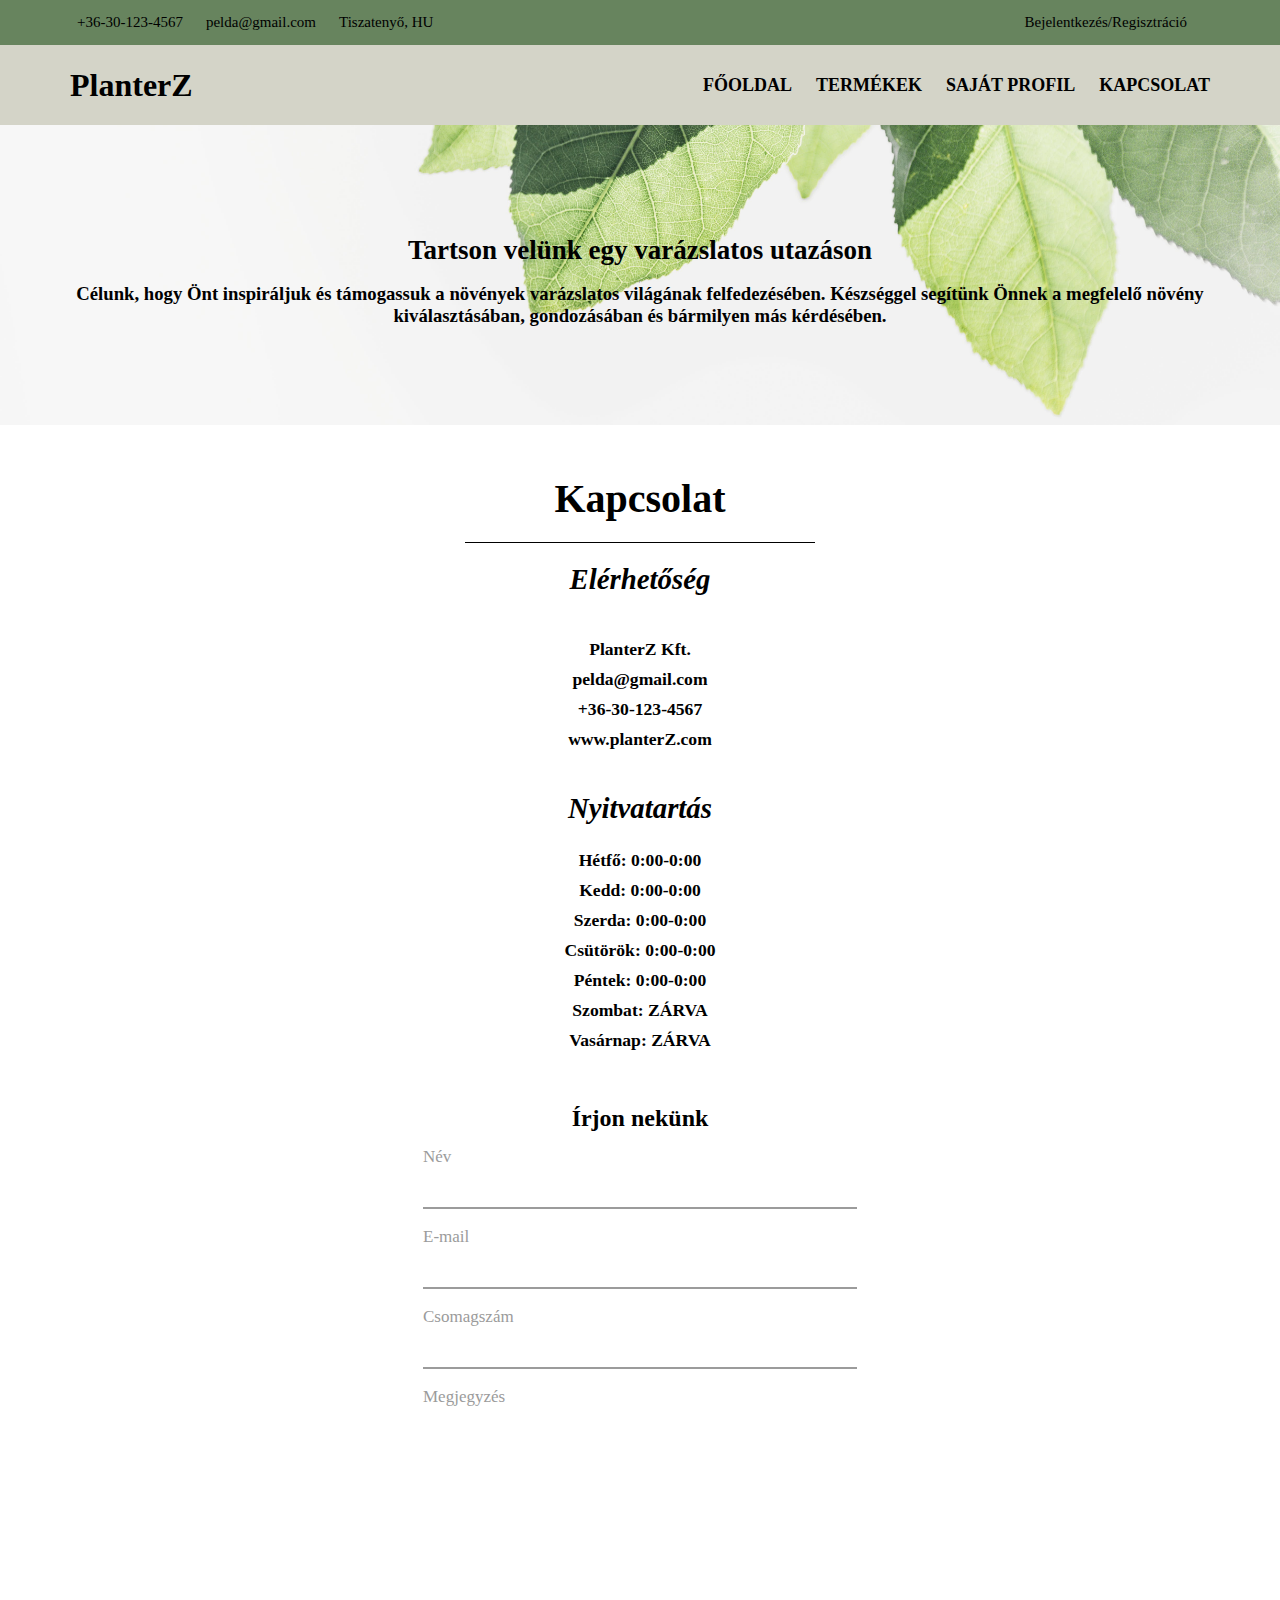
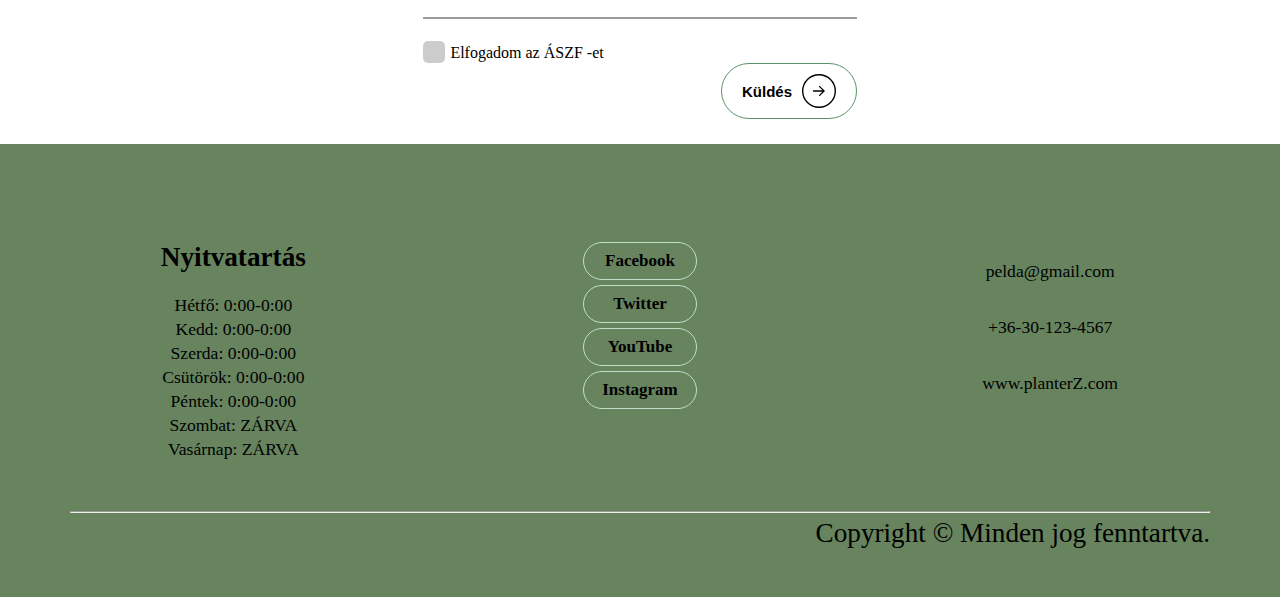
<file: contact.html>
<!DOCTYPE html>
<html lang="en">
  <head>
    <meta charset="UTF-8" />
    <meta name="viewport" content="width=device-width, initial-scale=1.0" />
    <link rel="icon" href="assets/images/favicon.svg" />
    <link rel="stylesheet" href="css/style.css" />
    <link rel="stylesheet" href="css/contact.css" />
    <link
      rel="stylesheet"
      href="https://cdnjs.cloudflare.com/ajax/libs/font-awesome/6.5.1/css/all.min.css"
      integrity="sha512-DTOQO9RWCH3ppGqcWaEA1BIZOC6xxalwEsw9c2QQeAIftl+Vegovlnee1c9QX4TctnWMn13TZye+giMm8e2LwA=="
      crossorigin="anonymous"
      referrerpolicy="no-referrer"
    />
    <script src="js/index.js" defer></script>
    <title>PlanterZ | Kapcsolat</title>
  </head>
  <body>
    <div class="top-header-container">
      <section class="top-header">
        <div class="left">
          <div class="top-header-item">
            <i class="fa-solid fa-phone" style="color: #000000"></i>
            <a href="tel:06301234567">+36-30-123-4567</a>
          </div>
          <div class="top-header-item">
            <i class="fa-solid fa-envelope" style="color: #000000"></i>
            <a href="mailto:pelda@gmail.com">pelda@gmail.com</a>
          </div>
          <div class="top-header-item">
            <i class="fa-solid fa-location-dot" style="color: #000000"></i>
            <p>Tiszatenyő, HU</p>
          </div>
        </div>
        <div class="right">
          <div class="top-header-item">
            <i class="fa-solid fa-user" style="color: #000000"></i>
            <a href="login.html"> Bejelentkezés/Regisztráció</a>
          </div>
          <div class="top-header-cart">
            <button id="cartBtn" type="submit">
              <div class="bag-icon">
                <i class="fa-solid fa-cart-shopping" style="color: #000000"></i>
              </div>
            </button>
            <div id="cartModal" class="crt-modal">
              <div class="modal-text animate">
                <span class="close">&times;</span>
                <h2>A kosara üres</h2>
                <br />
                <p>Válogasson különböző, gyönyörű termékek közül.</p>
                <br />
                <div class="btn-cart">
                  <a href="products.html">
                    <button class="learn-more">
                      <span class="circle" aria-hidden="true">
                        <span class="icon arrow"></span>
                      </span>
                      <span class="button-text">Termékek</span>
                    </button>
                  </a>
                </div>
              </div>
            </div>
          </div>
        </div>
      </section>
    </div>
    <header>
      <nav>
        <div class="logo">
          <a href="index.html">
            <h1>PlanterZ</h1>
          </a>
        </div>
        <div class="hamburger">
          <div class="line-1"></div>
          <div class="line-2"></div>
          <div class="line-3"></div>
        </div>
        <ul class="nav-items">
          <li><a href="index.html">Főoldal</a></li>
          <li><a href="products.html">Termékek</a></li>
          <li><a href="login.html">Saját profil</a></li>
          <li><a href="contact.html">Kapcsolat</a></li>
        </ul>
      </nav>
    </header>
    <section class="hero">
      <div class="hero-box-container">
        <div class="hero-box">
          <h2>Tartson velünk egy varázslatos utazáson</h2>
          <hr />
          <h3>
            Célunk, hogy Önt inspiráljuk és támogassuk a növények varázslatos
            világának felfedezésében. Készséggel segítünk Önnek a megfelelő
            növény kiválasztásában, gondozásában és bármilyen más kérdésében.
          </h3>
        </div>
      </div>
    </section>
    <section class="main-contact">
      <div class="contact-container">
        <div class="base-contact">
          <h4>Kapcsolat</h4>
          <h5>Elérhetőség</h5>
          <br />
          <p>
            PlanterZ Kft.
            <br />
            <a href="mailto:pelda@gmail.com">pelda@gmail.com</a>
            <br />
            <a href="tel:+36-30-123-4567">+36-30-123-4567</a>
            <br />
            <a href="index.html">www.planterZ.com</a>
            <br />
          </p>
          <br />
          <h5>Nyitvatartás</h5>
          <p>
            Hétfő: 0:00-0:00
            <br />
            Kedd: 0:00-0:00
            <br />
            Szerda: 0:00-0:00
            <br />
            Csütörök: 0:00-0:00
            <br />
            Péntek: 0:00-0:00
            <br />
            Szombat: ZÁRVA
            <br />
            Vasárnap: ZÁRVA
          </p>
        </div>
      </div>
    </section>
    <section class="feedback">
      <div class="feedback-container">
        <div class="feedback-form">
          <h2>Írjon nekünk</h2>
          <div class="form__group field">
            <input
              type="text"
              class="form__field"
              required
              id="name"
              autocomplete="name"
            />
            <label for="name" class="form__label">Név</label>
          </div>
          <br />
          <div class="form__group field">
            <input
              type="text"
              class="form__field"
              required
              id="email"
              autocomplete="email"
            />
            <label for="email" class="form__label">E-mail</label>
          </div>
          <br />
          <div class="form__group field">
            <input type="text" class="form__field" required id="ordernmb" />
            <label for="ordernmb" class="form__label">Csomagszám</label>
          </div>
          <br />
          <div class="form__group field">
            <textarea
              type="text"
              class="form__field"
              cols="40"
              rows="10"
              required
              id="feedback"
            ></textarea>
            <label for="feedback" class="form__label">Megjegyzés</label>
          </div>
          <br />
          <div class="checkbox-main">
            <label class="container">
              <input name="chckbx" type="checkbox" />
              <div class="checkmark"></div>
            </label>
            <span class="aggre">
              Elfogadom az <a href="aszf.pdf">ÁSZF</a> -et</span
            >
          </div>
          <div class="feedback-button">
            <button class="send-btn" type="submit">
              <span>Küldés</span>
              <svg
                width="34"
                height="34"
                viewBox="0 0 74 74"
                fill="none"
                xmlns="http://www.w3.org/2000/svg"
              >
                <circle
                  cx="37"
                  cy="37"
                  r="35.5"
                  stroke="black"
                  stroke-width="3"
                ></circle>
                <path
                  d="M25 35.5C24.1716 35.5 23.5 36.1716 23.5 37C23.5 37.8284 24.1716 38.5 25 38.5V35.5ZM49.0607 38.0607C49.6464 37.4749 49.6464 36.5251 49.0607 35.9393L39.5147 26.3934C38.9289 25.8076 37.9792 25.8076 37.3934 26.3934C36.8076 26.9792 36.8076 27.9289 37.3934 28.5147L45.8787 37L37.3934 45.4853C36.8076 46.0711 36.8076 47.0208 37.3934 47.6066C37.9792 48.1924 38.9289 48.1924 39.5147 47.6066L49.0607 38.0607ZM25 38.5L48 38.5V35.5L25 35.5V38.5Z"
                  fill="black"
                ></path>
              </svg>
            </button>
          </div>
        </div>
      </div>
    </section>
    <footer>
      <div class="footer-top">
        <div class="footer-top-left">
          <div class="flex-container">
            <div class="text-content">
              <h2>Nyitvatartás</h2>
              <p>
                Hétfő: 0:00-0:00
                <br />
                Kedd: 0:00-0:00
                <br />
                Szerda: 0:00-0:00
                <br />
                Csütörök: 0:00-0:00
                <br />
                Péntek: 0:00-0:00
                <br />
                Szombat: ZÁRVA
                <br />
                Vasárnap: ZÁRVA
              </p>
            </div>
          </div>
        </div>
        <div class="footer-top-middle">
          <div class="flex-container">
            <div class="social">
              <a href="https://www.facebook.com/" target="_blank" class="fbook"
                ><i class="fa-brands fa-facebook" style="color: #000000"></i
                ><span>Facebook</span></a
              >
              <a href="https://www.twitter.com/" target="_blank" class="twitter"
                ><i class="fa-brands fa-x-twitter" style="color: #000000"></i
                ><span>Twitter</span></a
              >
              <a href="https://www.youtube.com/" target="_blank" class="ytube"
                ><i class="fa-brands fa-youtube" style="color: #000000"></i
                ><span>YouTube</span></a
              >
              <a href="https://www.instagram.com/" target="_blank" class="insta"
                ><i class="fa-brands fa-instagram" style="color: #000000"></i
                ><span>Instagram</span></a
              >
            </div>
          </div>
        </div>
        <div class="footer-top-right">
          <div class="flex-container">
            <i class="fa-solid fa-envelope" style="color: #000000"></i>
            <p>pelda@gmail.com</p>
          </div>
          <div class="flex-container">
            <i class="fa-solid fa-phone" style="color: #000000"></i>
            <p>+36-30-123-4567</p>
          </div>
          <div class="flex-container">
            <i class="fa-solid fa-globe" style="color: #000000"></i>
            <p>www.planterZ.com</p>
          </div>
        </div>
      </div>
      <hr />
      <div class="footer-bottom">
        <p>Copyright © Minden jog fenntartva.</p>
      </div>
    </footer>
  </body>
</html>
</file>
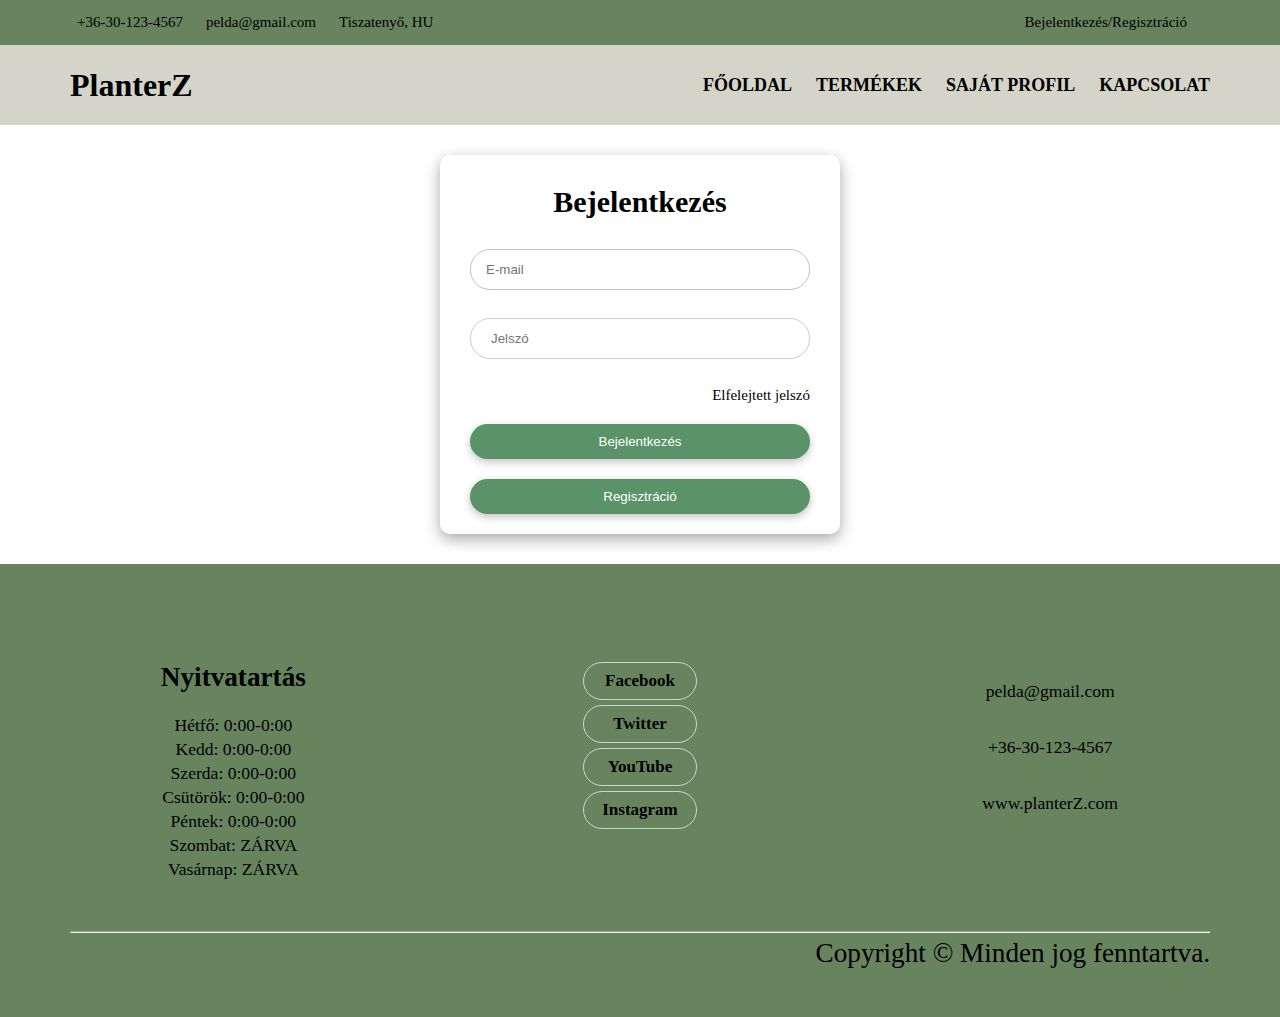
<file: login.html>
<!DOCTYPE html>
<html lang="en">
  <head>
    <meta charset="UTF-8" />
    <meta name="viewport" content="width=device-width, initial-scale=1.0" />
    <link rel="icon" href="assets/images/favicon.svg" />
    <link rel="stylesheet" href="css/style.css" />
    <link rel="stylesheet" href="css/login.css" />
    <link
      rel="stylesheet"
      href="https://cdnjs.cloudflare.com/ajax/libs/font-awesome/6.5.1/css/all.min.css"
      integrity="sha512-DTOQO9RWCH3ppGqcWaEA1BIZOC6xxalwEsw9c2QQeAIftl+Vegovlnee1c9QX4TctnWMn13TZye+giMm8e2LwA=="
      crossorigin="anonymous"
      referrerpolicy="no-referrer"
    />
    <title>PlanterZ | Bejelentkezés/Regisztráció</title>
    <script src="js/index.js" defer></script>
  </head>
  <body>
    <div class="top-header-container">
      <section class="top-header">
        <div class="left">
          <div class="top-header-item">
            <i class="fa-solid fa-phone" style="color: #000000"></i>
            <a href="tel:06301234567">+36-30-123-4567</a>
          </div>
          <div class="top-header-item">
            <i class="fa-solid fa-envelope" style="color: #000000"></i>
            <a href="mailto:pelda@gmail.com">pelda@gmail.com</a>
          </div>
          <div class="top-header-item">
            <i class="fa-solid fa-location-dot" style="color: #000000"></i>
            <p>Tiszatenyő, HU</p>
          </div>
        </div>
        <div class="right">
          <div class="top-header-item">
            <i class="fa-solid fa-user" style="color: #000000"></i>
            <a href="login.html"> Bejelentkezés/Regisztráció</a>
          </div>
          <div class="top-header-cart">
            <button id="cartBtn" type="submit">
              <div class="bag-icon">
                <i class="fa-solid fa-cart-shopping" style="color: #000000"></i>
              </div>
            </button>
            <div id="cartModal" class="crt-modal">
              <div class="modal-text animate">
                <span class="close">&times;</span>
                <h2>A kosara üres</h2>
                <br>
                <p>Válogasson különböző, gyönyörű termékek közül.</p>
                <br>
                <div class="btn-cart">
                  <a href="products.html">
                    <button class="learn-more">
                      <span class="circle" aria-hidden="true">
                      <span class="icon arrow"></span>
                      </span>
                      <span class="button-text">Termékek</span>
                    </button>
                  </a>
                </div>
              </div>
            </div>
          </div>
        </div>
      </section>
    </div>
    <header>
      <nav>
        <div class="logo">
          <a href="index.html">
            <h1>PlanterZ</h1>
          </a>
        </div>
        <div class="hamburger">
          <div class="line-1"></div>
          <div class="line-2"></div>
          <div class="line-3"></div>
        </div>
        <ul class="nav-items">
          <li><a href="index.html">Főoldal</a></li>
          <li><a href="products.html">Termékek</a></li>
          <li><a href="login.html">Saját profil</a></li>
          <li><a href="contact.html">Kapcsolat</a></li>
        </ul>
      </nav>
    </header>
    <section class="main-container">
      <div class="form-container">
        <p class="title">Bejelentkezés</p>
        <form id="form" class="form">
          <input
            type="email"
            class="input"
            name="email"
            placeholder="E-mail"
            autocomplete="email"
          />
          <input
            type="password"
            class="input"
            name="password"
            placeholder="Jelszó"
          />
          <p class="page-link">
            <span class="page-link-label">Elfelejtett jelszó</span>
          </p>
          <button type="submit" class="login-btn">Bejelentkezés</button>
        </form>
        <button
          onclick="document.getElementById('id01').style.display='block'"
          style="margin: 0"
          style="width: auto"
          type="submit" class="reg-btn"
        >
          Regisztráció
        </button>
        <div id="id01" class="modal">
          <form class="modal-content animate">
            <div class="container">
              <label class="name" for="name"><b>Név</b></label>
              <input
                type="text"
                placeholder="Név"
                id="name"
                name="name"
                required
                autocomplete="additional-name"
              />

              <label for="email"><b>E-mail</b></label>
              <input
                type="text"
                placeholder="E-mail"
                id="email"
                name="email"
                required
                autocomplete="email"
              />

              <label for="password"><b>Jelszó</b></label>
              <input
                type="password"
                placeholder="Jelszó"
                id="password"
                name="password"
                required
              />

              <label for="password-req"><b>Jelszó megerősítés</b></label>
              <input
                type="password"
                placeholder="Jelszó megerősítés"
                name="password"
                id="password-req"
                required
              />
              <div class="sign-button">
                <button class="sub-button" type="submit">Regisztráció</button>
              </div>
            </div>
            <div class="container" style="background-color: #f1f1f1">
              <button
                type="button"
                onclick="document.getElementById('id01').style.display='none'"
                class="cancelbtn"
              >
                Vissza
              </button>
            </div>
          </form>
        </div>
      </div>
    </section>
    <footer>
      <div class="footer-top">
        <div class="footer-top-left">
          <div class="flex-container">
            <div class="text-content">
              <h2>Nyitvatartás</h2>
              <p>
                Hétfő: 0:00-0:00
                <br />
                Kedd: 0:00-0:00
                <br />
                Szerda: 0:00-0:00
                <br />
                Csütörök: 0:00-0:00
                <br />
                Péntek: 0:00-0:00
                <br />
                Szombat: ZÁRVA
                <br />
                Vasárnap: ZÁRVA
              </p>
            </div>
          </div>
        </div>
        <div class="footer-top-middle">
          <div class="flex-container">
            <div class="social">
              <a href="https://www.facebook.com/" target="_blank" class="fbook"
                ><i class="fa-brands fa-facebook" style="color: #000000"></i
                ><span>Facebook</span></a
              >
              <a href="https://www.twitter.com/" target="_blank" class="twitter"
                ><i class="fa-brands fa-x-twitter" style="color: #000000"></i
                ><span>Twitter</span></a
              >
              <a href="https://www.youtube.com/" target="_blank" class="ytube"
                ><i class="fa-brands fa-youtube" style="color: #000000"></i
                ><span>YouTube</span></a
              >
              <a href="https://www.instagram.com/" target="_blank" class="insta"
                ><i class="fa-brands fa-instagram" style="color: #000000"></i
                ><span>Instagram</span></a
              >
            </div>
          </div>
        </div>
        <div class="footer-top-right">
          <div class="flex-container">
            <i class="fa-solid fa-envelope" style="color: #000000"></i>
            <p>pelda@gmail.com</p>
          </div>
          <div class="flex-container">
            <i class="fa-solid fa-phone" style="color: #000000"></i>
            <p>+36-30-123-4567</p>
          </div>
          <div class="flex-container">
            <i class="fa-solid fa-globe" style="color: #000000"></i>
            <p>www.planterZ.com</p>
          </div>
        </div>
      </div>
      <hr />
      <div class="footer-bottom">
        <p>Copyright © Minden jog fenntartva.</p>
      </div>
    </footer>
    <script>
      var modal = document.getElementById("id01");

      window.onclick = function (event) {
        if (event.target == modal) {
          modal.style.display = "none";
        }
      };
    </script>
  </body>
</html>
</file>
<file: css/style.css>
*,
*::before,
*::after {
  margin: 0;
  padding: 0;
  box-sizing: border-box;
}

a {
  color: inherit;
  text-decoration: none;
}

li {
  list-style: none;
}

section,
.featured-categories-content {
  width: min(90%, 1140px);
  margin-inline: auto;
}

.bg-container {
  background-color: var(--products-bg-color);
  padding-block: 2rem;
}

:root {
  --bg-main: #ffffff;
  --bg-navbar: #d4d4c8;
  --bg-featured: #bde0c7;
  --bg-top-header: #67845e;
  --bg-newsletter: #bac7be;
  --bg-footer: #5a9367;
  --bg-container: #e8e9eb;
  --main-text-color: #000;
  --second-text-color: #fff;
}

body {
  background-color: var(--bg-main);
}

.hamburger {
  display: none;
  justify-content: center;
  align-items: center;
  flex-direction: column;
  gap: 5px;
  width: 40px;
  cursor: pointer;
}

.line-1,
.line-3 {
  width: 60%;
  height: 4px;
  border-radius: 50px;
  background-color: var(--main-text-color);
  transition: all 0.3s ease;
}

.line-2 {
  width: 100%;
  height: 4px;
  border-radius: 50px;
  background-color: var(--main-text-color);
  transition: all 0.3s ease;
}

.line-1-active {
  background-color: #ad3535;
  transform: rotate(-45deg) translateY(7px);
  width: 100%;
}

.line-2-active {
  display: none;
}

.line-3-active {
  background-color: #ad3535;
  transform: rotate(45deg) translateY(-6px);
  width: 100%;
}

.top-header-container {
  display: flex;
  height: 45px;
  align-items: center;
  background-color: var(--bg-top-header);
  color: var(--main-text-color);
}

.top-header,
nav {
  display: flex;
  width: min(90%, 1140px);
  margin-inline: auto;
}

.top-header {
  justify-content: space-between;
  color: var(--box-text-color);
}

.top-header a,
p {
  font-size: 15px;
}

.left,
.right {
  display: flex;
  gap: 1rem;
}

.top-header-item {
  display: flex;
  align-items: center;
}

.top-header-item a {
  cursor: pointer;
  position: relative;
  transition-duration: 400ms;
}

.top-header-item a:focus:after,
.top-header-item a:hover:after {
  width: 100%;
  left: 0%;
}

.top-header-item a:after {
  content: "";
  bottom: -2px;
  left: 50%;
  position: absolute;
  width: 0%;
  height: 1.5px;
  background-color: #000000;
  transition-timing-function: cubic-bezier(0.25, 0.8, 0.25, 1);
  transition-duration: 400ms;
}

.fa-solid {
  padding-right: 7px;
}

.bag-icon {
  display: flex;
  position: relative;
  align-items: center;
}

#cartBtn {
  background-color: transparent;
  border: none;
  cursor: pointer;
}

.crt-modal {
  display: none;
  position: fixed;
  z-index: 2;
  left: 0;
  top: 0;
  width: 100%;
  height: 100%;
  overflow: auto;
  background-color: rgb(0, 0, 0);
  background-color: rgba(0, 0, 0, 0.4);
  padding-top: 200px;
}

.modal-text {
  background-color: #ffffff;
  margin: 15px auto;
  padding: 50px;
  border: 1px solid #888;
  width: 80%;
}

.modal-text h2 {
  text-align: center;
  font-size: 1.5rem;
  font-weight: 500;
}

.modal-text p {
  text-align: center;
  font-size: 1.2rem;
}

.btn-cart {
  display: flex;
  justify-content: center;
  padding: 20px;
}

.learn-more {
  position: relative;
  cursor: pointer;
  border: 0;
  text-decoration: none;
  background: transparent;
  width: 12rem;
  height: auto;
}

.learn-more .circle {
  transition: all 0.45s cubic-bezier(0.65, 0, 0.076, 1);
  display: block;
  margin: 0;
  width: 3rem;
  height: 3rem;
  background: #5a9367;
  border-radius: 1.5rem;
}

.learn-more .circle .icon {
  transition: all 0.45s cubic-bezier(0.65, 0, 0.076, 1);
  position: absolute;
  top: 0;
  bottom: 0;
  margin: auto;
  background: #fff;
}

.learn-more .circle .icon.arrow {
  transition: all 0.45s cubic-bezier(0.65, 0, 0.076, 1);
  left: 0.625rem;
  width: 1.125rem;
  height: 0.125rem;
  background: none;
}

.learn-more .circle .icon.arrow::before {
  position: absolute;
  content: "";
  top: -0.28rem;
  right: 0.0625rem;
  width: 0.625rem;
  height: 0.625rem;
  border-top: 0.125rem solid #fff;
  border-right: 0.125rem solid #fff;
  transform: rotate(45deg);
}

.learn-more .button-text {
  transition: all 0.45s cubic-bezier(0.65, 0, 0.076, 1);
  position: absolute;
  top: 0;
  left: 0;
  right: 0;
  bottom: 0;
  padding: 0.8rem 0;
  margin: 0 0 0 1.85rem;
  color: #282936;
  font-weight: 700;
  line-height: 1.6;
  text-align: center;
  text-transform: uppercase;
}

.learn-more:hover .circle {
  width: 100%;
}

.learn-more:hover .circle .icon.arrow {
  background: #fff;
  transform: translate(1rem, 0);
}

.learn-more:hover .button-text {
  color: #fff;
}

.close {
  color: #aaa;
  float: right;
  font-size: 28px;
  font-weight: bold;
}

.close:hover,
.close:focus {
  color: #8f1919;
  text-decoration: none;
  cursor: pointer;
}

.animate {
  animation: animatezoom 0.6s;
  animation: animatezoom 0.6s;
}

@keyframes animatezoom {
  from {
    -webkit-transform: scale(0);
  }
  to {
    -webkit-transform: scale(1);
  }
}

@keyframes animatezoom {
  from {
    transform: scale(0);
  }
  to {
    transform: scale(1);
  }
}

header {
  display: flex;
  justify-content: space-between;
  position: sticky;
  top: 0;
  height: 80px;
  z-index: 1;
  background-color: var(--bg-navbar);
  color: var(--main-text-color);
}

nav,
nav ul {
  display: flex;
}

nav {
  height: 100%;
  justify-content: space-between;
  align-items: center;
}

ul {
  gap: 1.5rem;
}

ul li {
  font-size: 18px;
  color: #000000;
  font-family: inherit;
  font-weight: 800;
  cursor: pointer;
  position: relative;
  border: none;
  background: none;
  text-transform: uppercase;
  transition-duration: 400ms;
}

ul li:focus,
ul li:hover {
  color: #649670;
}

ul li:focus:after,
ul li:hover:after {
  width: 100%;
  left: 0%;
}

ul li:after {
  content: "";
  bottom: -2px;
  left: 50%;
  position: absolute;
  width: 0%;
  height: 2px;
  background-color: #51765c;
  transition-timing-function: cubic-bezier(0.25, 0.8, 0.25, 1);
  transition-duration: 400ms;
}

.hero {
  width: 100%;
  height: 400px;
  background: url("../assets/images/banners/banner.jpg");
  background-position: center;
  background-repeat: no-repeat;
  background-size: cover;
}

.hero-box-container {
  position: relative;
  width: min(90%, 1140px);
  margin-inline: auto;
  padding-top: 60px;
  text-align: center;
  height: 100%;
  color: var(--second-text-color);
  z-index: 0;
}

.hero-box {
  display: flex;
  flex-direction: column;
  align-items: center;
  color: #000000;
  height: 100%;
}

.hero-box h2 {
  font-size: 27px;
  text-align: center;
  padding-bottom: 15px;
  font-weight: bold;
}

.hero-box p {
  font-size: 24px;
  padding: 20px;
  font-weight: 800;
  font-style: italic;
}

.bg-container h5,
.bg-container h3 {
  font-size: 2rem;
  text-align: center;
}

.bg-container {
  background-color: var(--bg-container);
}

.categories-cards,
.product-cards {
  display: grid;
  margin-block: 3.5rem;
  gap: 3rem;
  grid-template-columns: repeat(auto-fit, minmax(min(220px, 100%), 1fr));
}

.card:hover img {
  opacity: 0.5;
  transition: 0.3s;
}

.card:hover .card-icon p {
  opacity: 0.2;
}

.featured-products .card {
  position: relative;
  box-shadow: 0px 1px 13px rgba(0, 0, 0, 0.1);
  cursor: pointer;
  display: flex;
  justify-content: center;
  padding-bottom: 3rem;
}

.featured-products .card::after {
  content: "Kosárba";
  word-spacing: 5px;
  padding: 1rem 5.3rem;
  position: absolute;
  background: var(--bg-footer);
  color: #fff;
  bottom: -60px;
  width: 100%;
  transition: all 0.3s;
  text-transform: uppercase;
  opacity: 0;
}

.featured-products .card .title {
  font-size: 2rem;
  position: absolute;
  bottom: 1.3rem;
  color: #000;
}

.featured-products .card:hover::after {
  bottom: 0;
  opacity: 1;
}

.featured-products .card:active::after {
  content: "Hozzáadva";
}

.featured-categories .card {
  position: relative;
  box-shadow: 0px 1px 13px rgba(0, 0, 0, 0.1);
  cursor: pointer;
  transition: all 120ms;
  display: flex;
  align-items: center;
  justify-content: center;
  background: transparent;
  padding-bottom: 3rem;
}

.featured-categories .card::after {
  content: "Megtekintés";
  word-spacing: 5px;
  padding: 1rem 4.5rem;
  position: absolute;
  background: var(--bg-footer);
  color: #fff;
  bottom: -60px;
  width: 100%;
  transition: all 0.3s;
  text-transform: uppercase;
  opacity: 0;
}

.featured-categories .card .title {
  font-size: 2rem;
  position: absolute;
  bottom: 1.3rem;
  color: #000;
}

.featured-categories .card:hover::after {
  bottom: 0;
  opacity: 1;
}

.img-cards {
  display: grid;
  gap: 2rem;
  margin-block: 3.5rem;
  grid-row: auto;
  grid-template-columns: repeat(auto-fit, minmax(min(300px, 100%), 1fr));
}

.img-card {
  padding: 1rem;
  display: flex;
  justify-content: center;
  background-color: rgba(0, 0, 0, 0.3);
  border-radius: 1rem;
}

.img-card-box {
  width: 290px;
  height: 200px;
  color: var(--second-text-color);
  gap: 0.5em;
  display: grid;
  place-content: center;
  position: relative;
}

.img-cards .btn-secondary {
  transform: translate(-50%, 125%);
  border-radius: 1rem;
  border: 1px solid #03110c;
  background-color: var(--bg-featured);
  color: var(--main-text-color);
  padding: 0.5rem 1rem;
  position: absolute;
  left: 50%;
  bottom: 0;
  opacity: 0;
  transition: 0.2s ease-out;
}

.img-card-box h4 {
  font-size: 1.5em;
  font-weight: bold;
}

.img-card-box:hover .btn-secondary {
  transform: translate(-50%, 5%);
  opacity: 1;
}

.bg-1 {
  background: url("../assets/images/cards/card-1.jpg");
  background-repeat: no-repeat;
  background-size: cover;
  background-position: center;
  border-radius: 1rem;
}

.bg-2 {
  background: url("../assets/images/cards/card-2.jpg");
  background-repeat: no-repeat;
  background-size: cover;
  background-position: center;
  border-radius: 1rem;
}

.bg-3 {
  background: url("../assets/images/cards/card-3.jpg");
  background-repeat: no-repeat;
  background-size: cover;
  background-position: center;
  border-radius: 1rem;
}

.banner-bg-secondary {
  width: 100%;
  height: 350px;
  background: url("../assets/images/banner-bottom.jpg");
  background-repeat: no-repeat;
  background-position: center;
  background-size: cover;
}

.banner-box-container {
  width: min(90%, 1140px);
  margin-inline: auto;
}

.banner-box-text {
  padding-top: 50px;
  color: var(--bg-main);
  display: flex;
  justify-content: center;
  align-items: center;
  flex-direction: column;
}

.banner-box-text h3 {
  font-size: 2.1rem;
  text-align: center;
  padding: 30px;
}

.banner-box-text p {
  font-size: 1.3rem;
  padding-bottom: 20px;
}

.btn-primary {
  padding: 15px 20px;
  font-size: 12px;
  text-transform: uppercase;
  letter-spacing: 2.5px;
  color: var(--main-text-color);
  background-color: #a2b0a7;
  border-radius: 45px;
  box-shadow: 0px 8px 15px rgba(0, 0, 0, 0.1);
  transition: all 0.3s ease 0s;
  cursor: pointer;
  outline: none;
}

.banner-button {
  display: flex;
  align-items: center;
  justify-content: center;
}

.btn-primary:hover {
  background-color: var(--bg-featured);
  box-shadow: 0px 15px 20px rgba(46, 229, 157, 0.4);
  color: var(--main-text-color);
}

.rate-costumers {
  padding: 50px 0px;
  display: grid;
  grid-template-columns: repeat(auto-fit, minmax(min(220px, 100%), 1fr));
  gap: 1rem;
}

.rate-costumers .card {
  display: flex;
  flex-direction: column;
  justify-content: space-between;
  background-color: #3f4b3b;
  padding: 20px;
  border-radius: 20px;
  max-width: 320px;
}

.stars {
  display: flex;
  grid-gap: 0.125rem;
  gap: 0.125rem;
  color: rgb(255, 217, 0);
}

.star {
  height: 1.25rem;
  width: 1.25rem;
}

.infos {
  margin-top: 1rem;
}

.date-time {
  color: var(--second-text-color);
  font-size: 15px;
}

.description {
  margin-top: 0.5rem;
  color: var(--second-text-color);
}

.author {
  margin-top: 1.3rem;
  font-size: 0.9rem;
  color: rgb(223, 238, 179);
}

.newsletter-wrapper {
  background-color: var(--bg-newsletter);
  height: 400px;
}

.newsletter {
  display: flex;
  height: 100%;
  align-items: center;
}

.newsletter .flex-container h2 {
  font-size: 2rem;
  padding-bottom: 30px;
  text-align: center;
}

.newsletter .flex-container p {
  font-size: 1.5rem;
  font-weight: bold;
  text-align: center;
}

.newsletter .flex-container {
  display: flex;
}

.newsletter .flex-container p {
  font-size: 19px;
  font-weight: 400;
}

.input-container {
  height: 1.5rem;
}

.input-container {
  padding-left: 50px;
  border: unset;
  color: var(--main-text-color);
  height: 100%;
}

.input-container input {
  width: auto;
  padding: 1rem;
}

.input-container input:focus-visible {
  outline: unset;
}

.input-container .btn-primary {
  margin-top: 30px;
  margin-left: 12px;
  padding: 1rem;
  border: none;
}

.bg-newsletter img {
  border-radius: 25px;
}

footer {
  background-color: var(--bg-top-header);
  padding-block: 3rem;
}

footer {
  display: flex;
  flex-direction: column;
}

.footer-top,
.footer-bottom {
  width: min(90%, 1140px);
  margin-inline: auto;
}

.footer-top {
  display: grid;
  grid-template-columns: repeat(3, 1fr);
  gap: 5rem;
  padding: 50px 0px;
}

footer .flex-container {
  display: flex;
  justify-content: center;
}

footer .flex-container h2 {
  font-size: 1.7rem;
  text-align: center;
  padding-bottom: 20px;
}

footer .footer-top .flex-container p {
  font-size: 1.1rem;
  text-align: center;
  line-height: 1.5rem;
}

.footer-middle .flex-container {
  display: flex;
  justify-content: center;
}

.fbook,
.twitter,
.ytube,
.insta {
  margin-bottom: 5px;
  padding: 5px 15px;
  display: flex;
  justify-content: center;
  align-items: center;
  font-size: 17px;
  font-weight: 600;
  cursor: pointer;
  border: 1px solid var(--bg-featured);
  border-radius: 25px;
  color: rgb(0, 0, 0);
  transition: color 0.2s 0.05s ease-out;
}

.fbook:hover {
  color: #ffffff;
  border: 1px solid rgb(255, 255, 255);
  background-color: #316ff6;
}

.twitter:hover {
  color: #ffffff;
  border: 1px solid rgb(255, 255, 255);
  background-color: #1da1f2;
}

.ytube:hover {
  color: #ffffff;
  border: 1px solid rgb(255, 255, 255);
  background-color: #de3131;
}

.insta:hover {
  color: #ffffff;
  border: 1px solid rgb(255, 255, 255);
  background-color: #cd486b;
}

.social span {
  margin: 3px;
}

.footer-top-right .flex-container {
  display: flex;
  margin-top: 17px;
}

.footer-top-right p {
  padding-bottom: 15px;
  font-size: 1.5rem;
}

.footer-bottom p {
  padding-top: 5px;
  font-size: 1.7rem;
  text-align: right;
}

footer hr {
  width: min(90%, 1140px);
  margin-inline: auto;
}

@media (max-width: 1024px) {
  .top-header-container {
    display: none;
  }

  .hamburger {
    display: flex;
  }

  .nav-items {
    flex-direction: column;
    position: absolute;
    background-color: var(--bg-top-header);
    color: var(--box-text-color);
    height: calc(100vh - 80px);
    width: 100%;
    right: 100%;
    align-items: center;
    justify-content: center;
    font-size: 1.5rem;
    transition: all 0.3s ease;
    top: 80px;
  }

  .active {
    right: 0;
  }

  .bg-container .card img {
    margin: auto;
  }

  .bg-container .card p {
    text-align: center;
  }

  .rate-costumers {
    gap: 1.5rem;
  }

  .bg-newsletter img {
    display: none;
  }
}

@media (max-width: 556px) {
  .top-header-container {
    display: none;
  }

  .hamburger {
    display: flex;
  }

  .nav-items {
    flex-direction: column;
    position: absolute;
    background-color: var(--bg-top-header);
    color: var(--box-text-color);
    height: calc(100vh - 80px);
    width: 100%;
    right: 100%;
    align-items: center;
    justify-content: center;
    font-size: 1.5rem;
    transition: all 0.3s ease;
    top: 80px;
  }

  .active {
    right: 0;
  }

  .hero {
    height: 400px;
  }

  .banner-bg-secondary {
    width: 100%;
    height: 370px;
    background: url("..assets/images/banner-bottom.jpg");
    background-repeat: no-repeat;
    background-position: center;
    background-size: cover;
  }

  .rate-costumers {
    display: flex;
    justify-content: center;
    align-items: center;
    flex-direction: column;
  }

  .bg-newsletter img {
    display: none;
  }

  .footer-top {
    display: grid;
    grid-template-columns: repeat(1, 1fr);
    gap: 5rem;
    padding: 50px 0px;
  }
}
</file>
<file: css/contact.css>
*,
*::before,
*::after {
  margin: 0;
  padding: 0;
  box-sizing: border-box;
}

.hero {
  width: 100%;
  height: 300px;
  background: url("../assets/images/banners/contact-hero.jpg");
  background-repeat: no-repeat;
  background-size: cover;
  background-position: center;
  margin-bottom: 50px;
}

.hero-box h2{
    padding-top: 50px;
}

.main-contact{
    text-align: center;
    margin-bottom: 50px;
}

.main-contact a{
    padding-bottom: 3px;
}

.main-contact a:hover{
    color: #536744;
    border-bottom: 2px solid #536744;
}

.contact-container{
   display: flex;
   justify-content: center;
   align-items: center;
   flex-direction: column;
}

h4{
    font-size: 2.5rem;
    width: 350px;
    padding-bottom: 20px;
    border-bottom: 1.5px solid black;

}

h5{
    padding: 20px;
    font-size: 1.8rem;
    font-style: italic;
}

.base-contact p{
    font-size: 1.1rem;
    line-height: 30px;
    font-weight: bold;
}

.feedback{
  display: flex;
  justify-content: center;
  align-items: center;
  flex-direction: column;
}

.feedback h2{
  text-align: center;
  padding-bottom: 15px;
}

.form__group {
  position: relative;
  padding: 20px 0 0;
  width: 100%;
}

.form__field {
  width: 100%;
  border: none;
  border-bottom: 2px solid #9b9b9b;
  outline: 0;
  font-size: 17px;
  padding: 10px 5px;
  background: transparent;
}

.form__field::placeholder {
  color: transparent;
}

.form__label {
  position: absolute;
  top: 0;
  display: block;
  font-size: 17px;
  color: #9b9b9b;
}

.form__field:focus {
  border-image: linear-gradient(to right, #425c38, #589756);
  border-image-slice: 1;
  transition: all 0.2s cubic-bezier(1, -0.55, 0, 1.27);
}

textarea{
  resize: none;
}

.checkbox-main{
  display: flex;
}

.container input {
  position: absolute;
  opacity: 0;
  cursor: pointer;
  height: 0;
  width: 0;
 }
 
 .container {
  position: relative;
  cursor: pointer;
  font-size: 20px;
 }
 
 .checkmark {
  position: relative;
  top: 0;
  left: 0;
  height: 1.4rem;
  width: 1.4rem;
  background-color: #ccc;
  transition: all 0.2s;
  border-radius: 5px;
 }
 
 .container input:checked ~ .checkmark {
  background-color: #4b6f5f;
  animation: pop 0.5s;
 }

 .checkmark:after {
  content: "";
  position: absolute;
  display: none;
 }
 
 .container input:checked ~ .checkmark:after {
  display: block;
 }
 
 .container .checkmark:after {
  left: 9px;
  top: 6px;
  width: 4px;
  height: 8px;
  border: solid white;
  border-width: 0 0.15rem 0.15rem 0;
  transform: rotate(45deg);
 }
 
 @keyframes pop {
  0% {
   transform: scale(1);
  }
 
  50% {
   transform: scale(0.9);
  }
 
  100% {
   transform: scale(1);
  }
 }

 .checkbox-main span{
  padding-top: 3px;
  padding-left: 5px;
 }

 .feedback-button{
  display: flex;
  justify-content: end;
 }

 .send-btn {
  margin-bottom: 25px;
  cursor: pointer;
  font-weight: 700;
  transition: all .2s;
  padding: 10px 20px;
  border-radius: 100px;
  background: transparent;
  border: 1px solid var(--bg-footer);
  display: flex;
  align-items: center;
  font-size: 15px;
}

.send-btn:hover {
  background: #4d6845;
}

.send-btn > svg {
  width: 34px;
  margin-left: 10px;
  transition: transform .3s ease-in-out;
}

.send-btn:hover svg {
  transform: translateX(5px);
}

.send-btn:active {
  transform: scale(0.95);
}

@media (max-width: 556px){
  .hero{
    height: 350px;
  }
}
</file>
<file: css/login.css>
.main-container{
  display: flex;
  justify-content: center;
  width: 100%;
  margin: 30px 0px;
}

.form-container {
  width: 400px;
  box-shadow: rgba(0, 0, 0, 0.35) 0px 5px 15px;
  border-radius: 10px;
  padding: 20px 30px;
}

.title {
  text-align: center;
  margin: 10px 0 30px 0;
  font-size: 30px;
  font-weight: 800;
}

.form {
  display: flex;
  flex-direction: column;
  gap: 20px;
  margin-bottom: 20px;
}

.input {
  outline: 0;
  border-radius: 20px;
  border: 1px solid #c0c0c0;
  padding: 12px 15px;
}

.page-link {
  text-align: end;
}

.page-link-label {
  cursor: pointer;
  font-size: 15px;
}

.page-link-label:hover {
  color: #8a2d2d;
  text-decoration: underline 2px solid #8a2d2d;
}

.reg-btn {
  width: 100%;
  padding: 10px 15px;
  border-radius: 20px;
  border: 0;
  background:var(--bg-footer);
  color: white;
  cursor: pointer;
  box-shadow: rgba(0, 0, 0, 0.24) 0px 3px 8px;
}

.form-btn:hover{
  background-color:#6aac79 ;
  transition: 0.3s;
}

.form-btn:active {
  box-shadow: none;
}



input[type=text], input[type=password] {
  width: 100%;
  padding: 12px 20px;
  margin: 8px 0;
  display: inline-block;
  border: 1px solid #ccc;
  border-radius: 20px;
  outline: 0;
}

.login-btn {
  padding: 10px 15px;
  border-radius: 20px;
  border: 0;
  background:var(--bg-footer);
  color: white;
  cursor: pointer;
  box-shadow: rgba(0, 0, 0, 0.24) 0px 3px 8px;
}

.cancelbtn{
  width: 100px;
  padding: 10px 15px;
  border-radius: 20px;
  border: 0;
  background: #6b1d1d;
  color: white;
  cursor: pointer;
  box-shadow: rgba(0, 0, 0, 0.24) 0px 3px 8px;
}

.sub-button{
  width: 30%;
  padding: 10px 15px;
  display: flex;
  justify-content: center;
  align-items: center;
  border-radius: 20px;
  border: 0;
  background: var(--bg-footer);
  color: white;
  cursor: pointer;
  box-shadow: rgba(0, 0, 0, 0.24) 0px 3px 8px;
}

.sign-button{
  display: flex;
  justify-content: center;
}

button:hover {
  opacity: 0.8;
}

.container {
  padding: 16px;
  border-bottom-left-radius: 20px;
  border-bottom-right-radius: 20px;
}

.modal {
  display: none;
  position: fixed;
  z-index: 1;
  left: 0;
  top: 0;
  width: 100%;
  height: 100%;
  overflow: auto; 
  background-color: rgba(0,0,0,0.4);
  padding-top: 60px;
}

.modal-content {
  background-color: #fefefe;
  margin: 5% auto 15% auto; 
  border: 1px solid #888;
  border-radius: 20px;
  width: 80%;
}

.animate {
  -webkit-animation: animatezoom 0.6s;
  animation: animatezoom 0.6s
}

@-webkit-keyframes animatezoom {
  from {-webkit-transform: scale(0)} 
  to {-webkit-transform: scale(1)}
}
  
@keyframes animatezoom {
  from {transform: scale(0)} 
  to {transform: scale(1)}
}

@media screen and (max-width: 556px) {
  span.psw {
     display: block;
     float: none;
  }
  .cancelbtn {
     width: 100%;
  }
}
</file>
